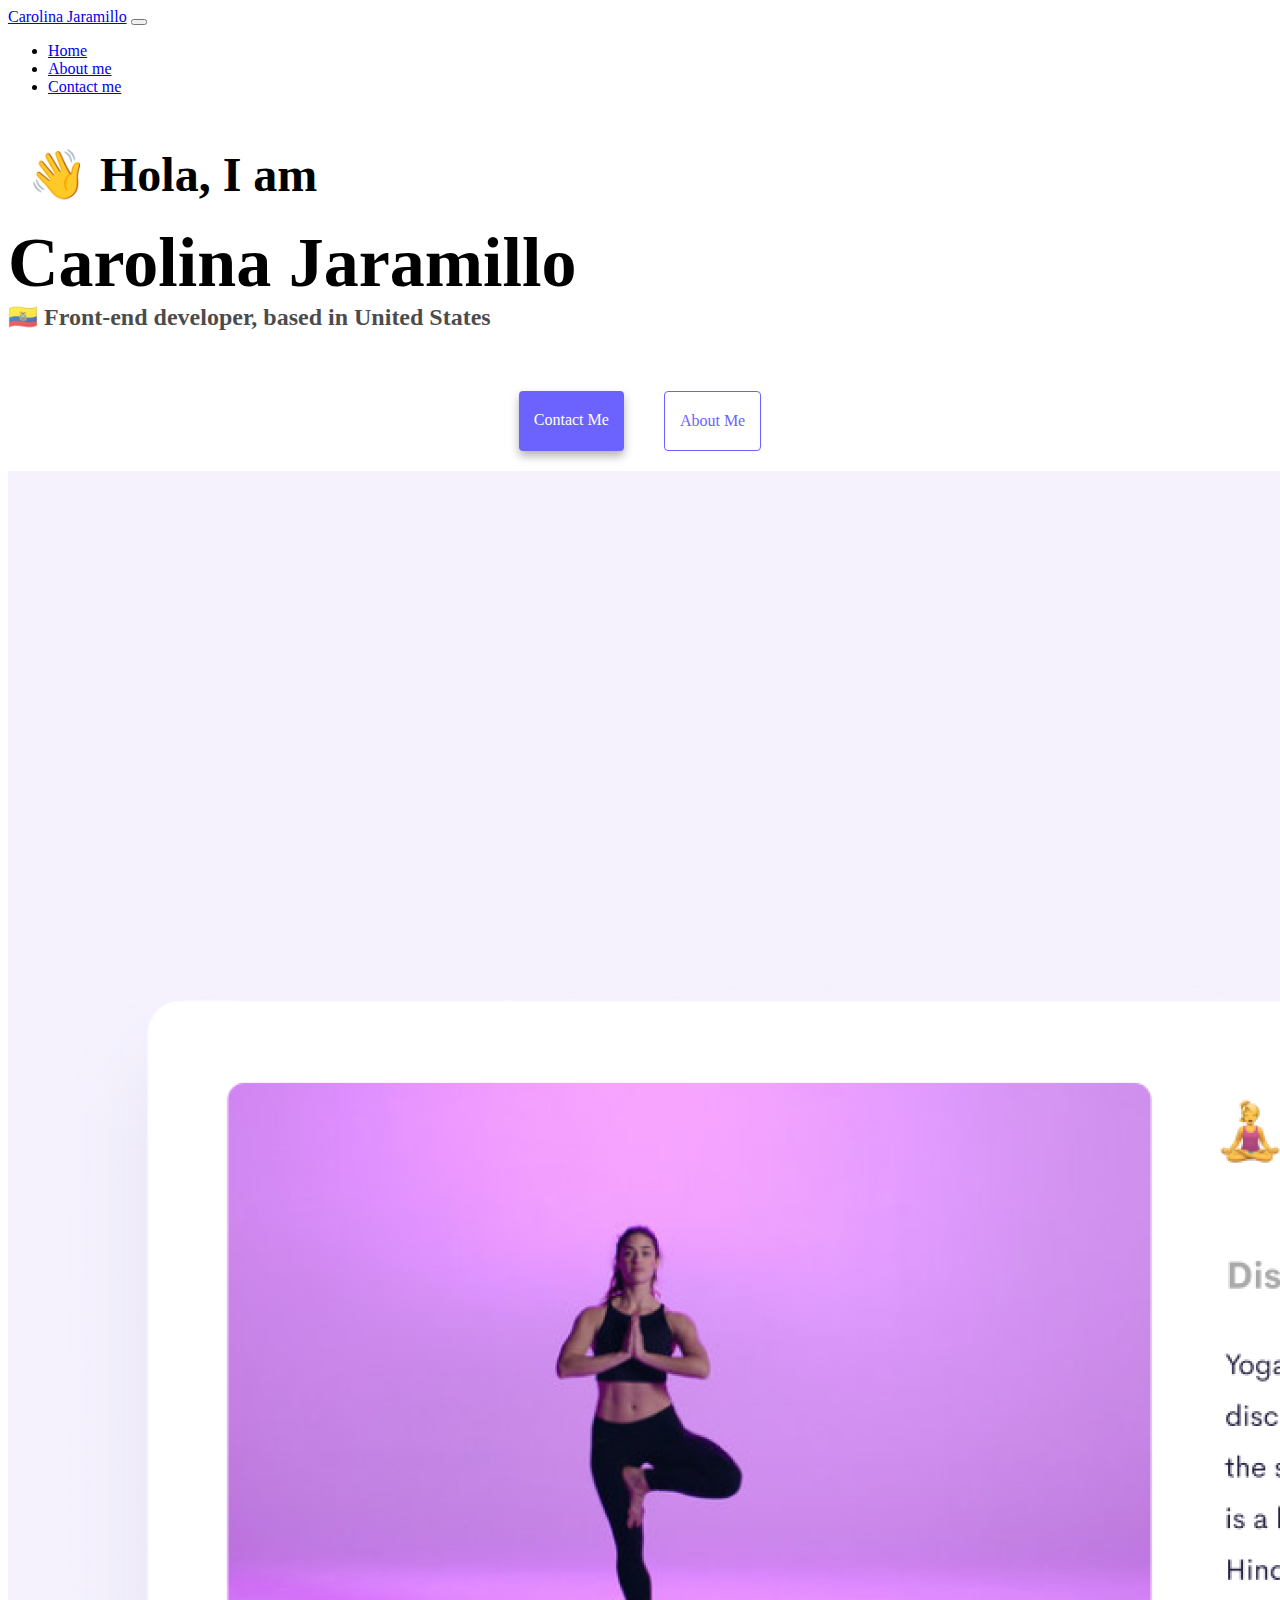
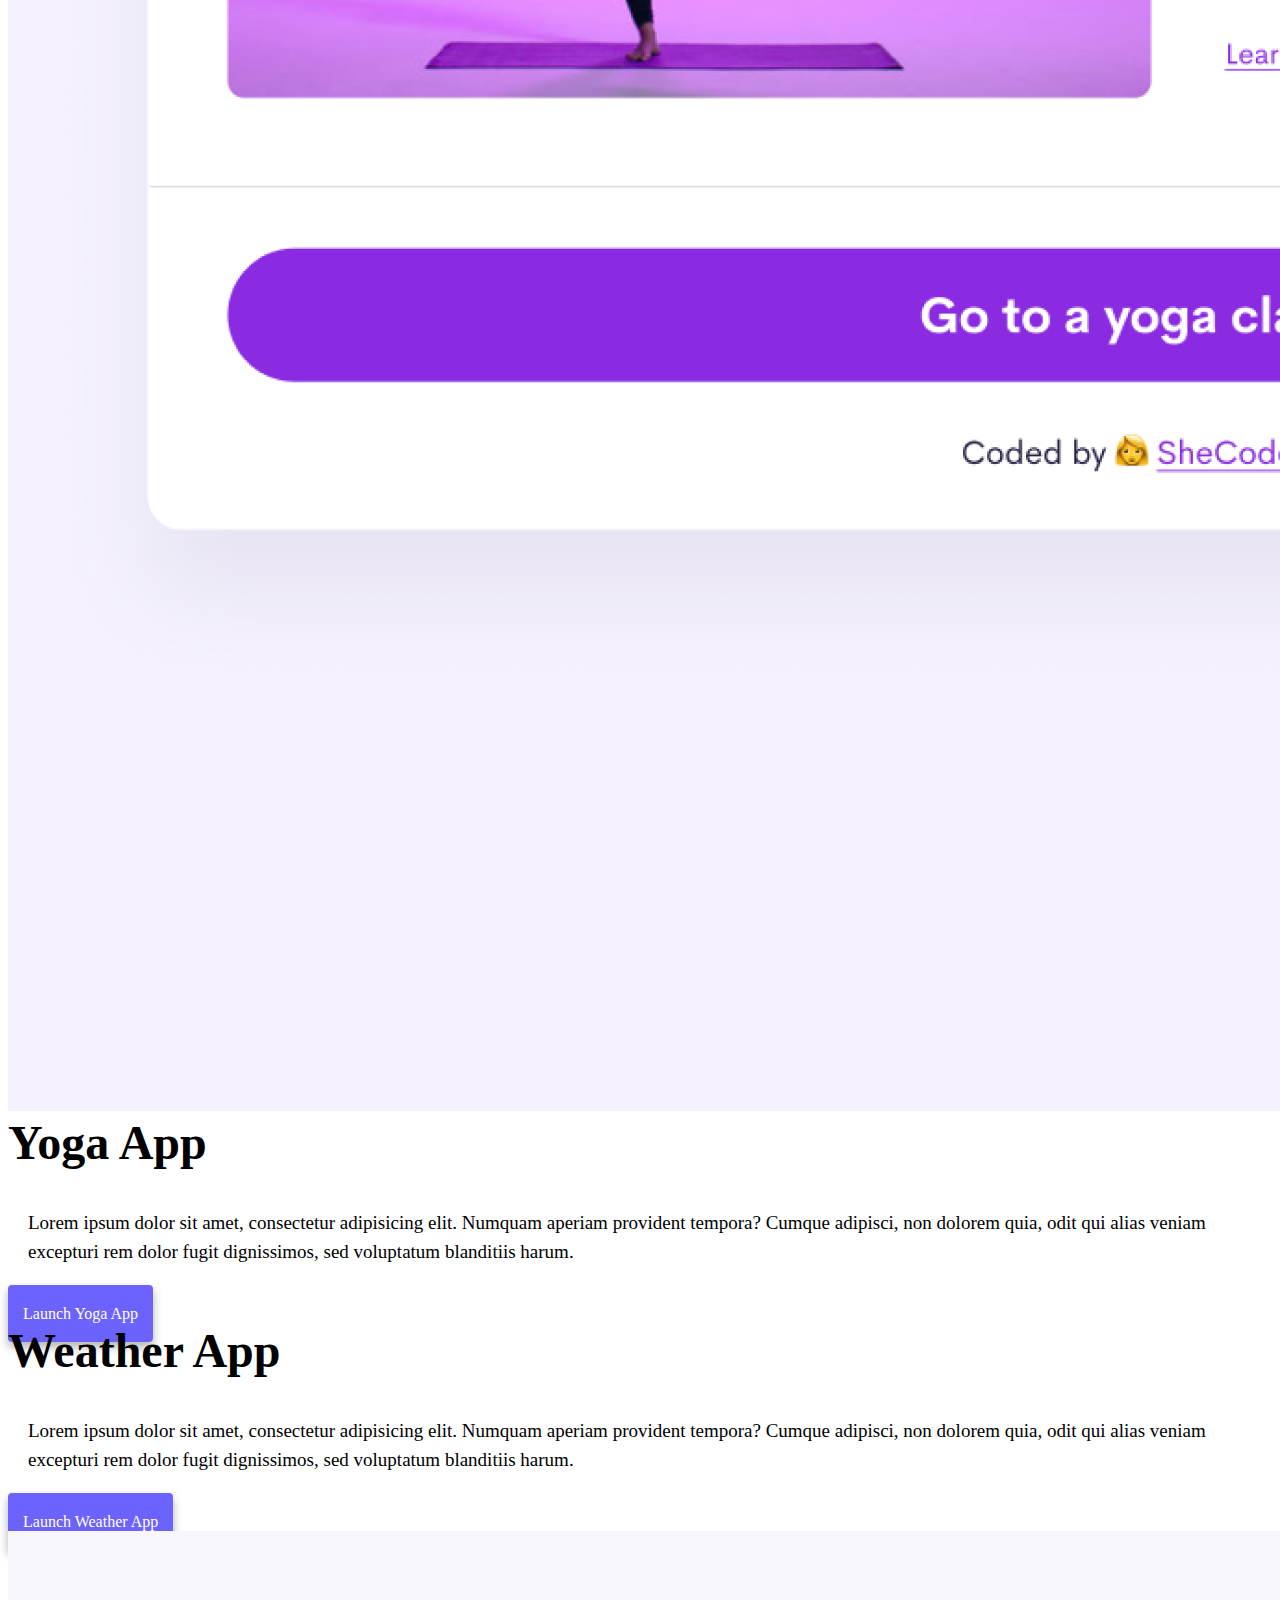
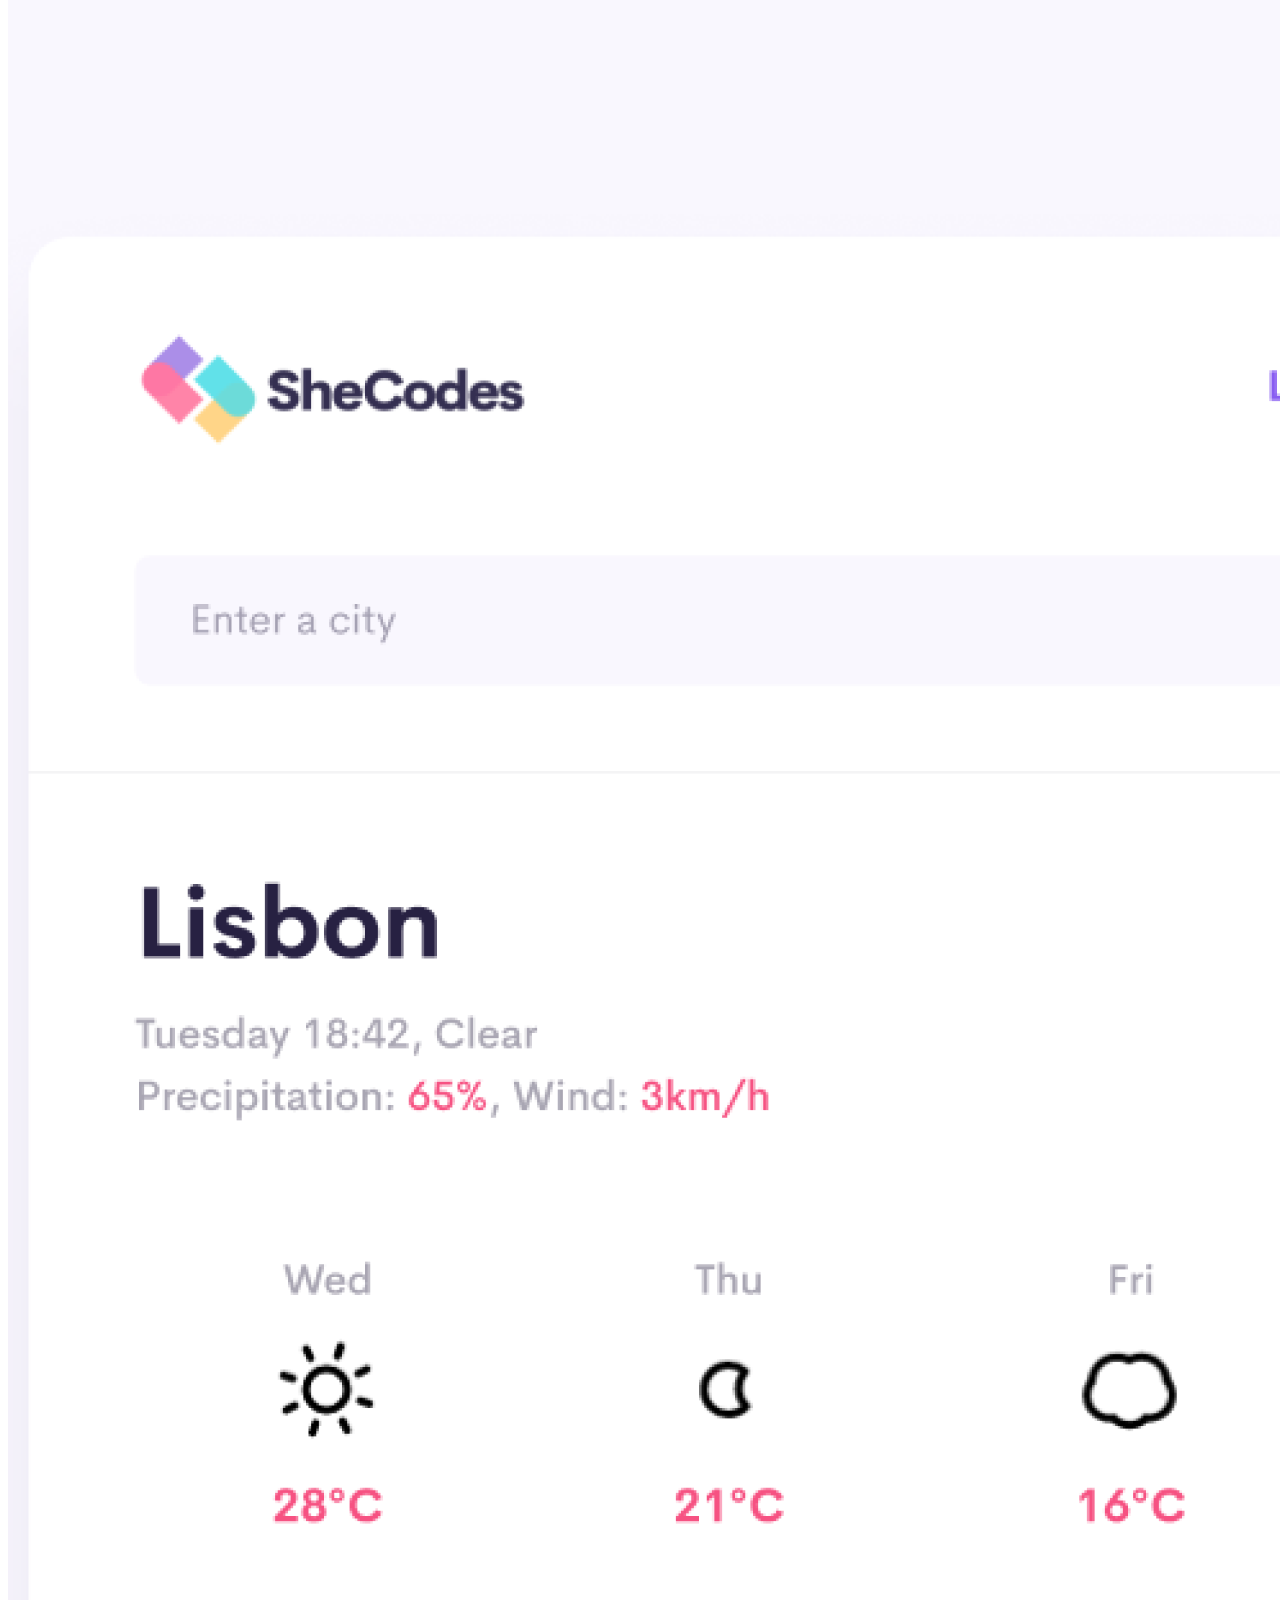
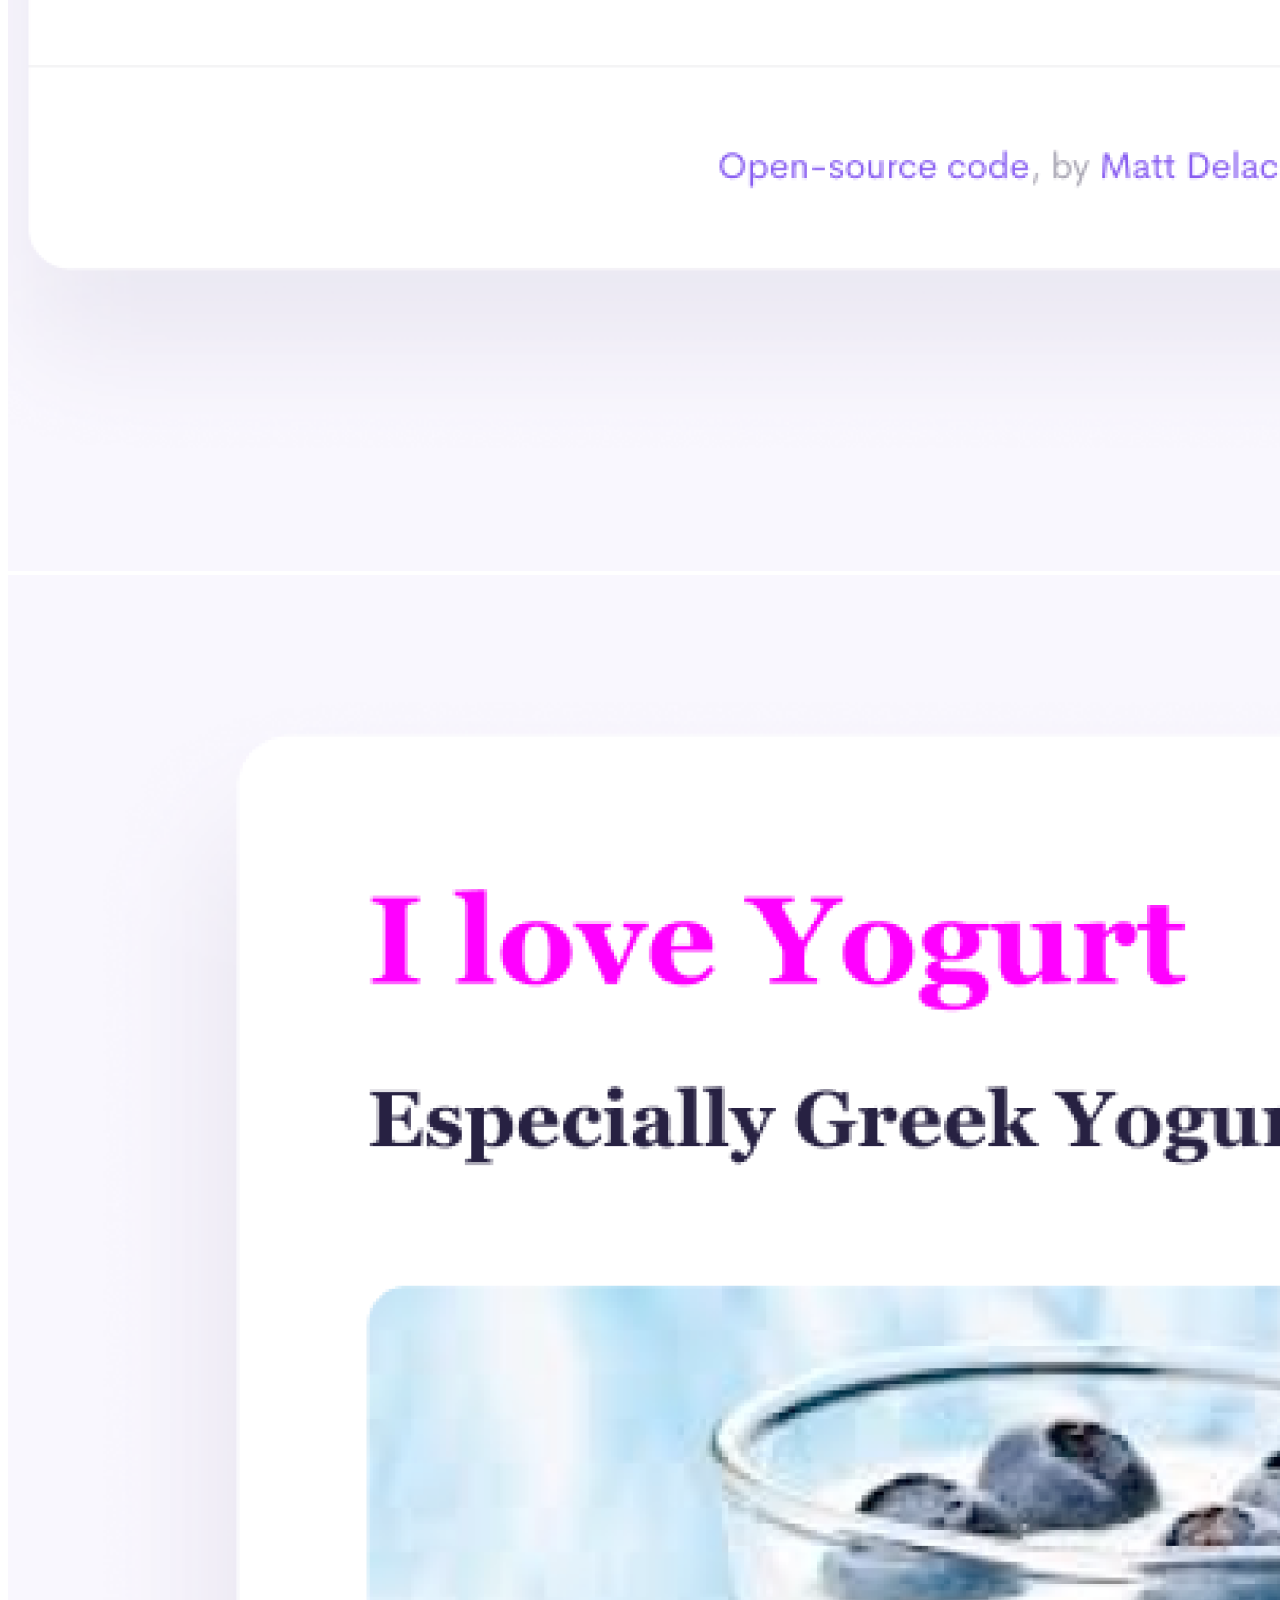
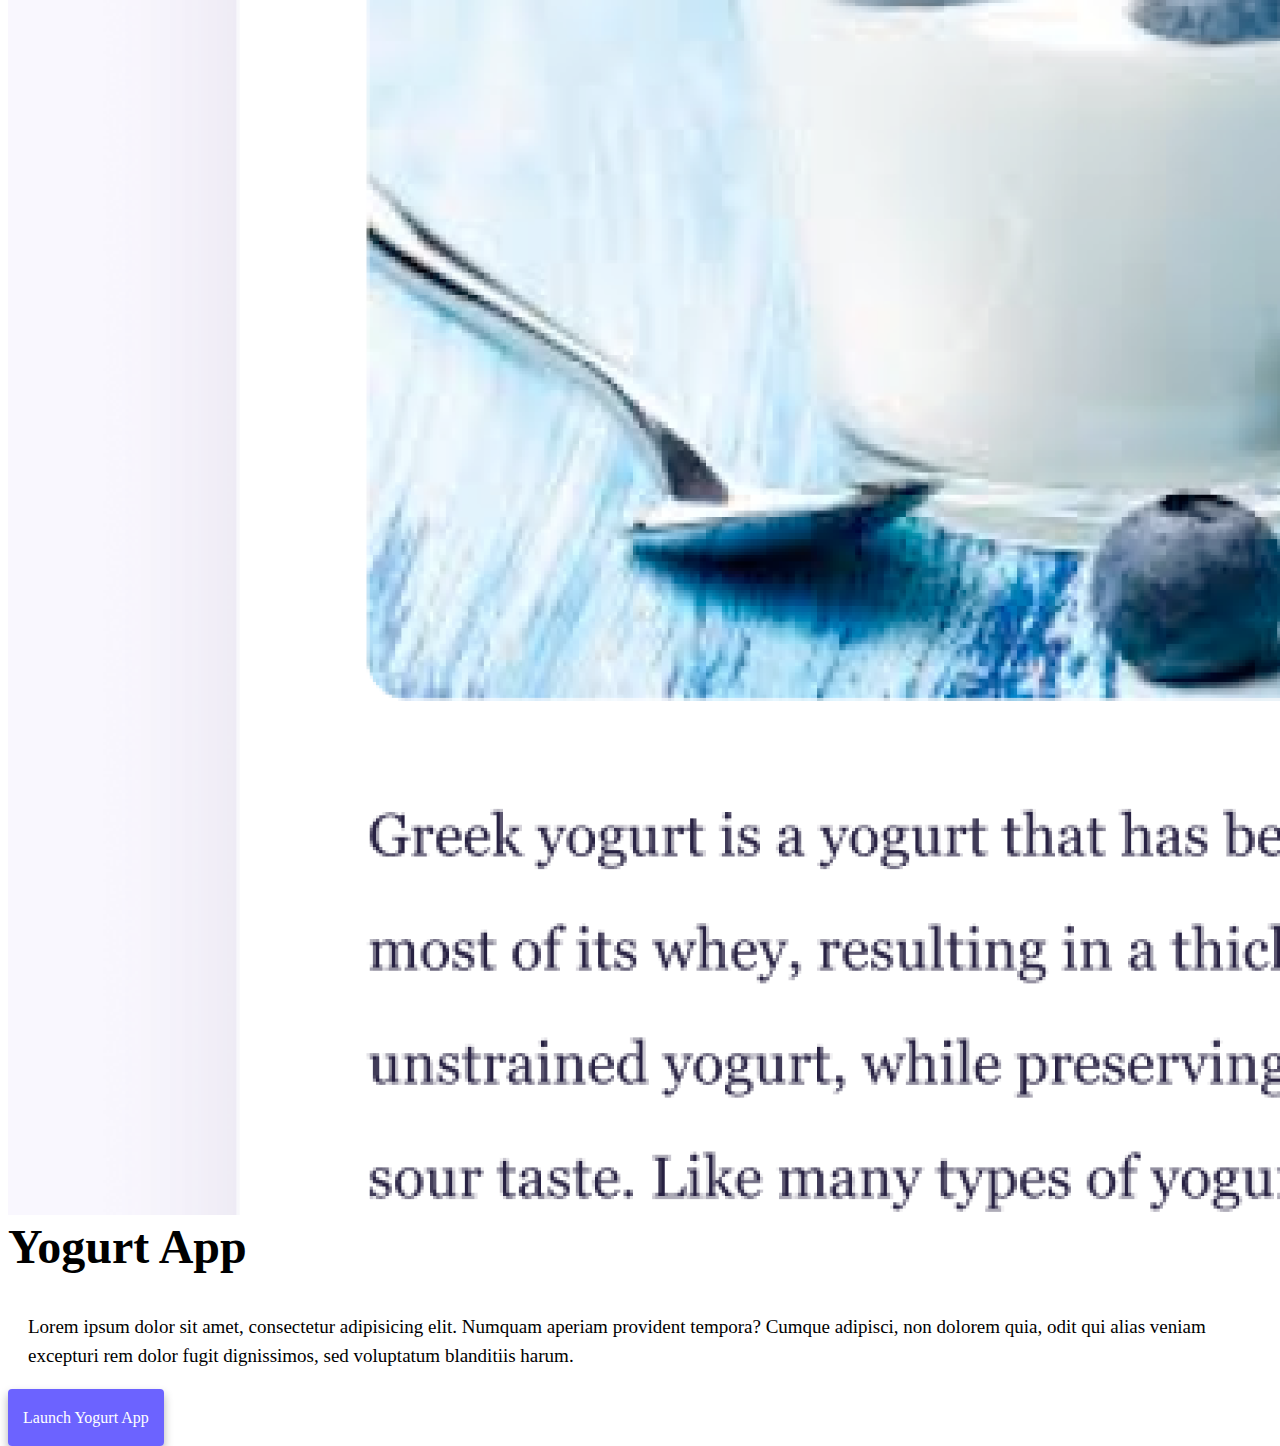
<file: index.html>
<!DOCTYPE html>
<html lang="en">
  <head>
    <meta charset="UTF-8" />
    <meta http-equiv="X-UA-Compatible" content="IE=edge" />
    <meta name="viewport" content="width=device-width, initial-scale=1.0" />
    <meta
      name="description"
      content="Front-end developer, based in United States - Carolina Jaramillo Portfolio"
    />
    <link rel="stylesheet" href="/src/style.css" />
    <link
      href="https://cdn.jsdelivr.net/npm/bootstrap@5.1.1/dist/css/bootstrap.min.css"
      rel="stylesheet"
      integrity="sha384-F3w7mX95PdgyTmZZMECAngseQB83DfGTowi0iMjiWaeVhAn4FJkqJByhZMI3AhiU"
      crossorigin="anonymous"
    />
    <script
      src="https://cdn.jsdelivr.net/npm/bootstrap@5.1.1/dist/js/bootstrap.bundle.min.js"
      integrity="sha384-/bQdsTh/da6pkI1MST/rWKFNjaCP5gBSY4sEBT38Q/9RBh9AH40zEOg7Hlq2THRZ"
      crossorigin="anonymous"
    ></script>
    <title>Front-end Developer - Carolina Jaramillo</title>
  </head>
  <body>
    <nav class="navbar navbar-expand-lg navbar-light bg-light">
      <div class="container-fluid">
        <a class="navbar-brand" href="index.html" title="Carolina Jaramillo"
          >Carolina Jaramillo</a
        >
        <button
          class="navbar-toggler"
          type="button"
          data-bs-toggle="collapse"
          data-bs-target="#navbarNav"
          aria-controls="navbarNav"
          aria-expanded="false"
          aria-label="Toggle navigation"
        >
          <span class="navbar-toggler-icon"></span>
        </button>
        <div class="collapse navbar-collapse" id="navbarNav">
          <ul class="navbar-nav">
            <li class="nav-item">
              <a
                class="nav-link active"
                aria-current="page"
                href="index.html"
                title="Home"
                >Home</a
              >
            </li>
            <li class="nav-item">
              <a class="nav-link" href="about.html" title="About me"
                >About me</a
              >
            </li>
            <li class="nav-item">
              <a class="nav-link" href="about.html#contact" title="Contact me"
                >Contact me</a
              >
            </li>
          </ul>
        </div>
      </div>
    </nav>
    <h2 class="introduction text-center">👋 Hola, I am</h2>
    <h1 class="name text-center">Carolina Jaramillo</h1>
    <h3 class="presentation text-center">
      🇪🇨 Front-end developer, based in United States
    </h3>
    <div class="navigation-links">
      <a href="about.html#contact" class="contact-link">Contact me</a>
      <a href="about.html" class="about-link">About me</a>
    </div>
    <div class="container">
      <div class="row">
        <div class="col-md-6">
          <img
            src="images/yoga.png"
            class="img-fluid rounded d-none d-md-block"
            alt="yoga"
          />
        </div>
        <div class="col-md-6">
          <h2 class="mb-3">Yoga App</h2>
          <p class="paragraph-index">
            Lorem ipsum dolor sit amet, consectetur adipisicing elit. Numquam
            aperiam provident tempora? Cumque adipisci, non dolorem quia, odit
            qui alias veniam excepturi rem dolor fugit dignissimos, sed
            voluptatum blanditiis harum.
          </p>
          <div class="mt-5">
            <a href="#" class="primary-link">Launch Yoga App</a>
          </div>
        </div>
      </div>
      <div class="row mt-5">
        <div class="col-md-6">
          <h2 class="mb-3">Weather App</h2>
          <p class="paragraph-index">
            Lorem ipsum dolor sit amet, consectetur adipisicing elit. Numquam
            aperiam provident tempora? Cumque adipisci, non dolorem quia, odit
            qui alias veniam excepturi rem dolor fugit dignissimos, sed
            voluptatum blanditiis harum.
          </p>
          <div class="mt-5">
            <a href="#" class="primary-link">Launch Weather App</a>
          </div>
        </div>
        <div class="col-md-6">
          <img
            src="images/weather.png"
            class="img-fluid rounded d-none d-md-block"
            alt="weather"
          />
        </div>
      </div>
      <div class="row mt-5">
        <div class="col-md-6">
          <img
            src="images/yogurt.png"
            class="img-fluid rounded d-none d-md-block"
            alt="yogurt"
          />
        </div>
        <div class="col-md-6">
          <h2 class="mb-3">Yogurt App</h2>
          <p class="paragraph-index">
            Lorem ipsum dolor sit amet, consectetur adipisicing elit. Numquam
            aperiam provident tempora? Cumque adipisci, non dolorem quia, odit
            qui alias veniam excepturi rem dolor fugit dignissimos, sed
            voluptatum blanditiis harum.
          </p>
          <div class="mt-5">
            <a href="#" class="primary-link">Launch Yogurt App</a>
          </div>
        </div>
      </div>
    </div>
  </body>
</html>
</file>
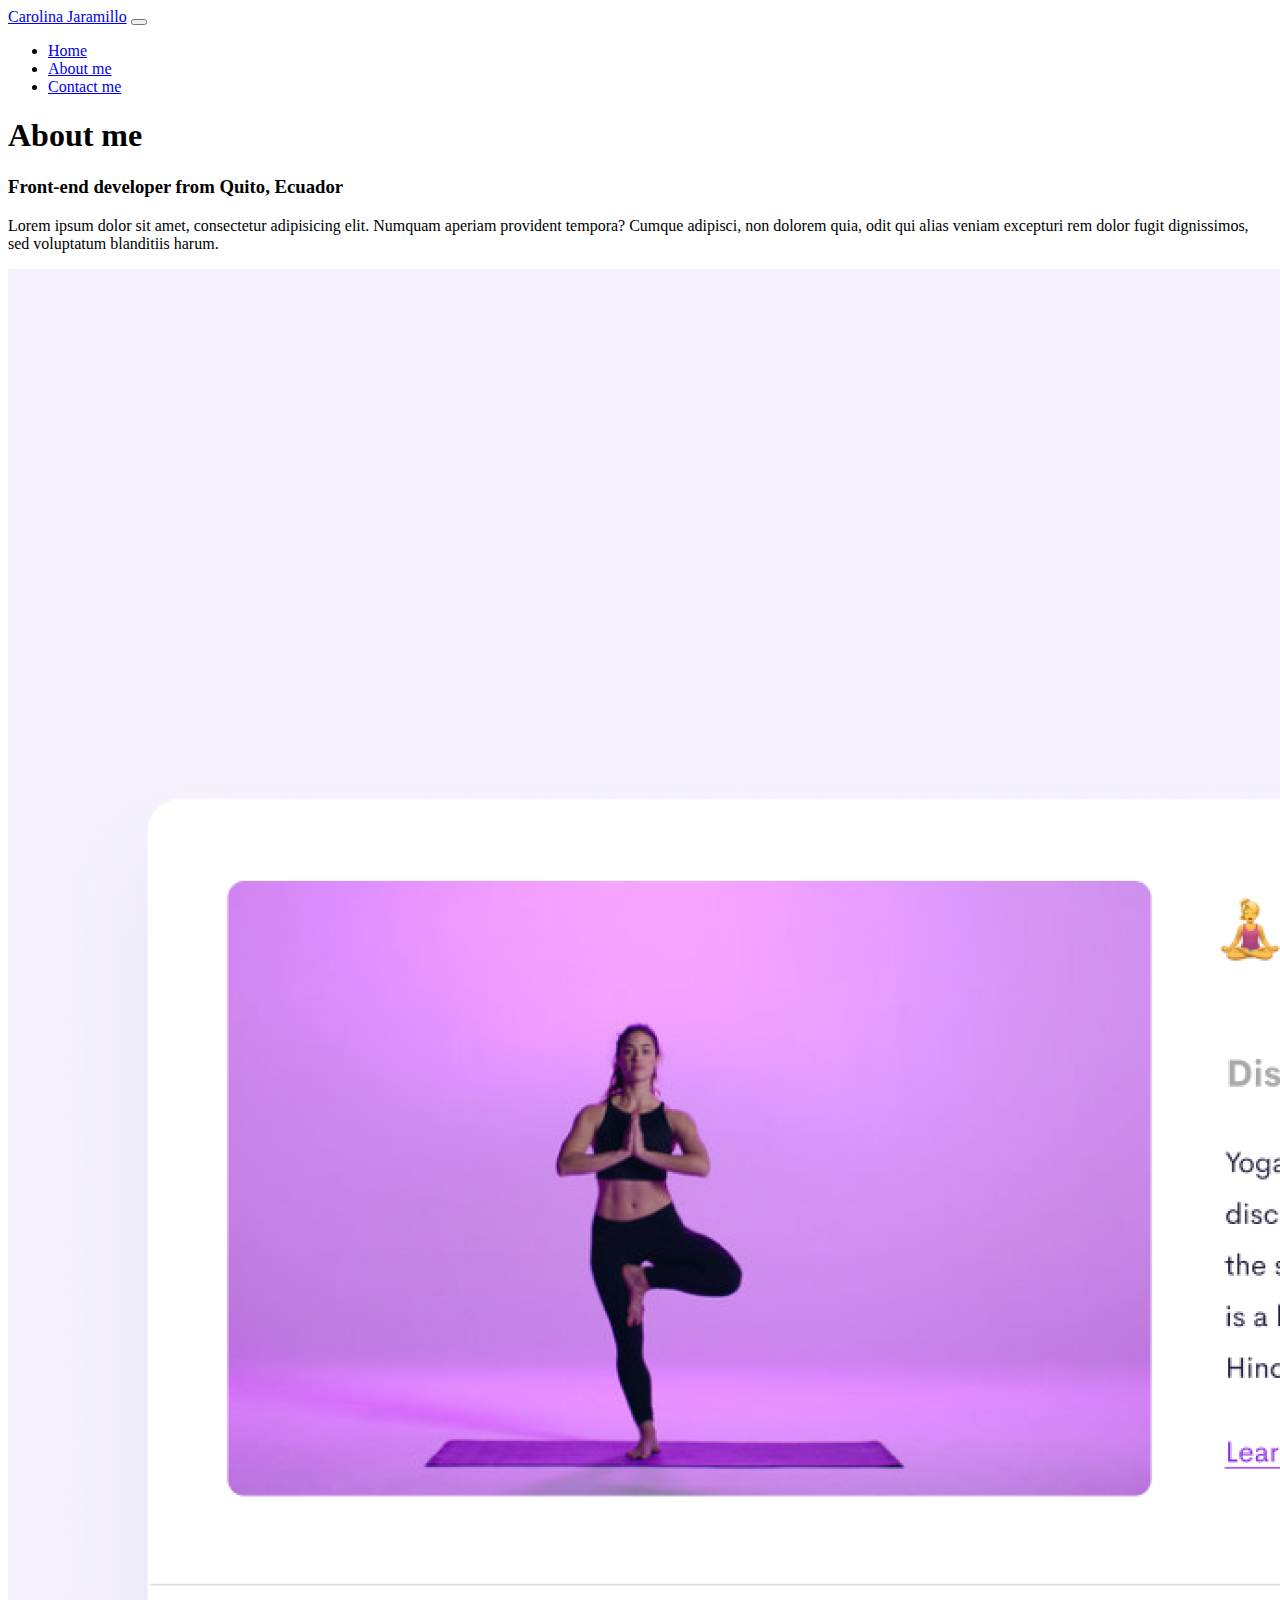
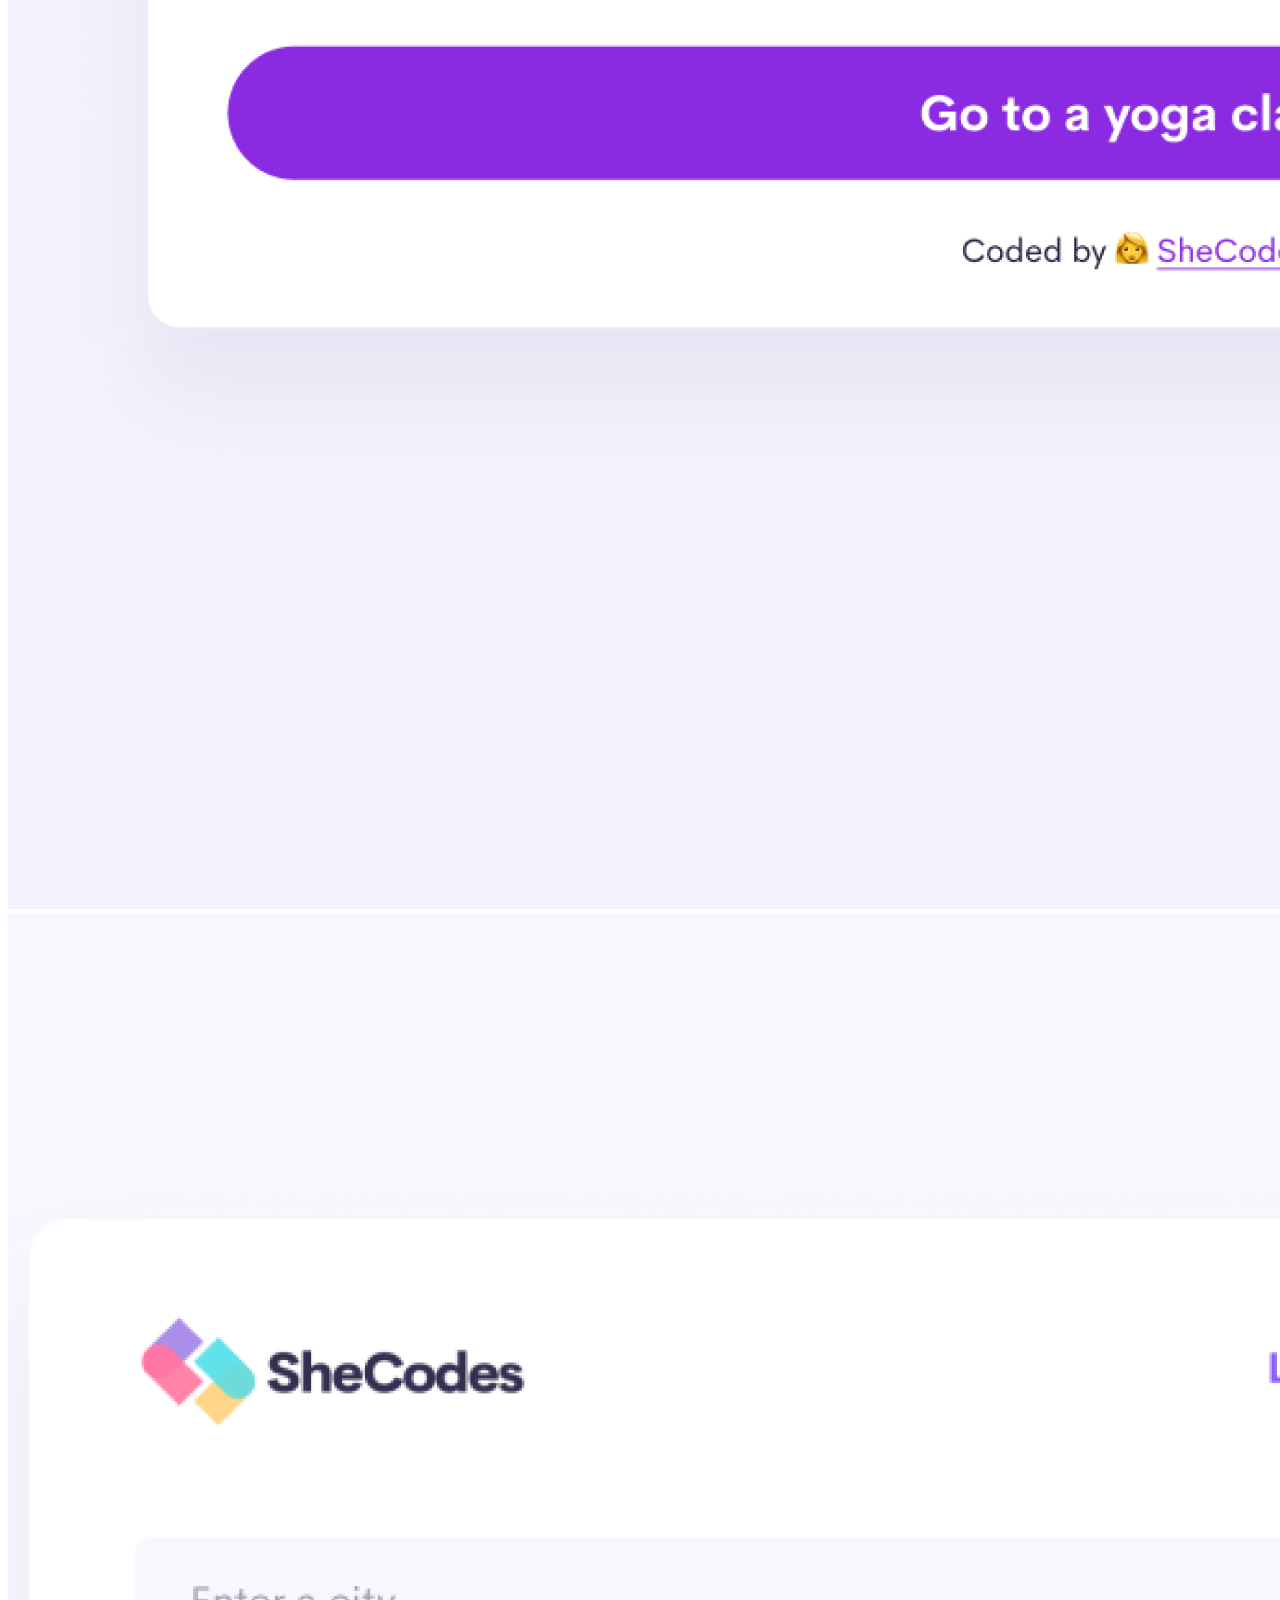
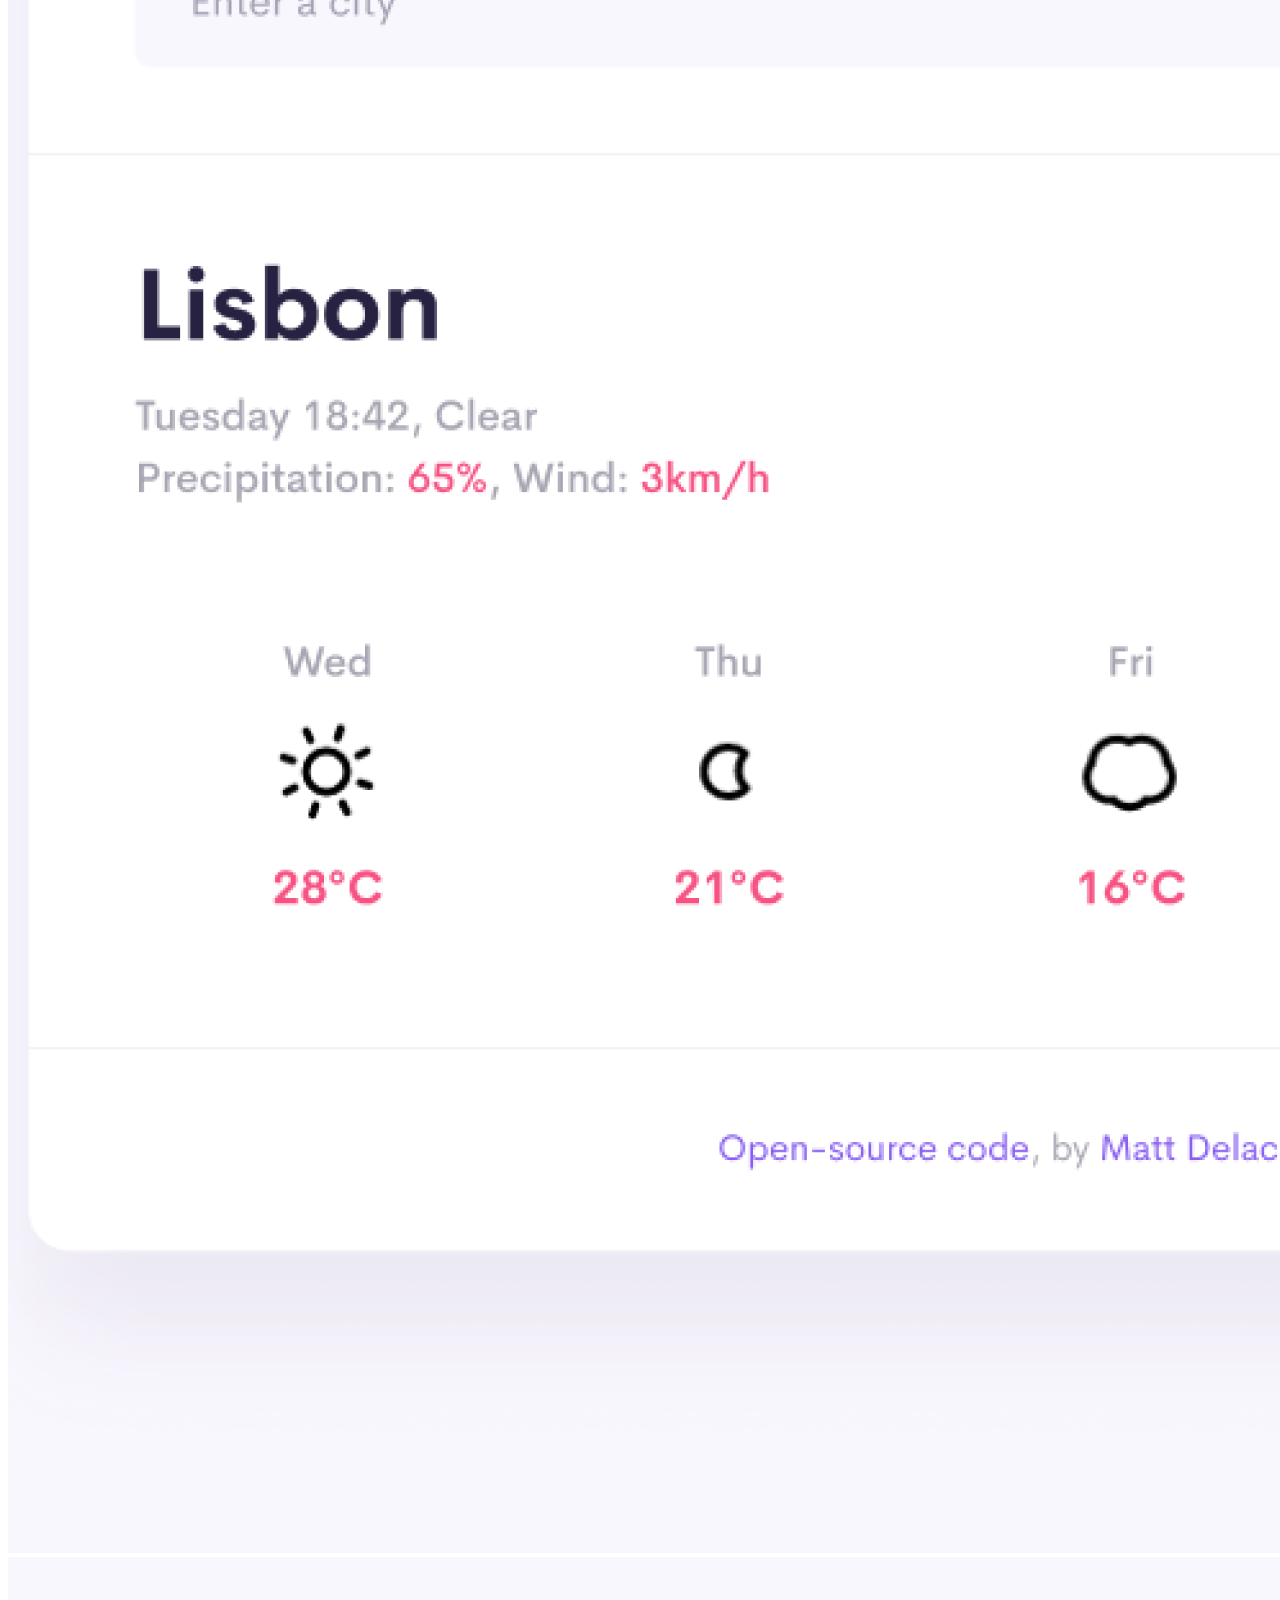
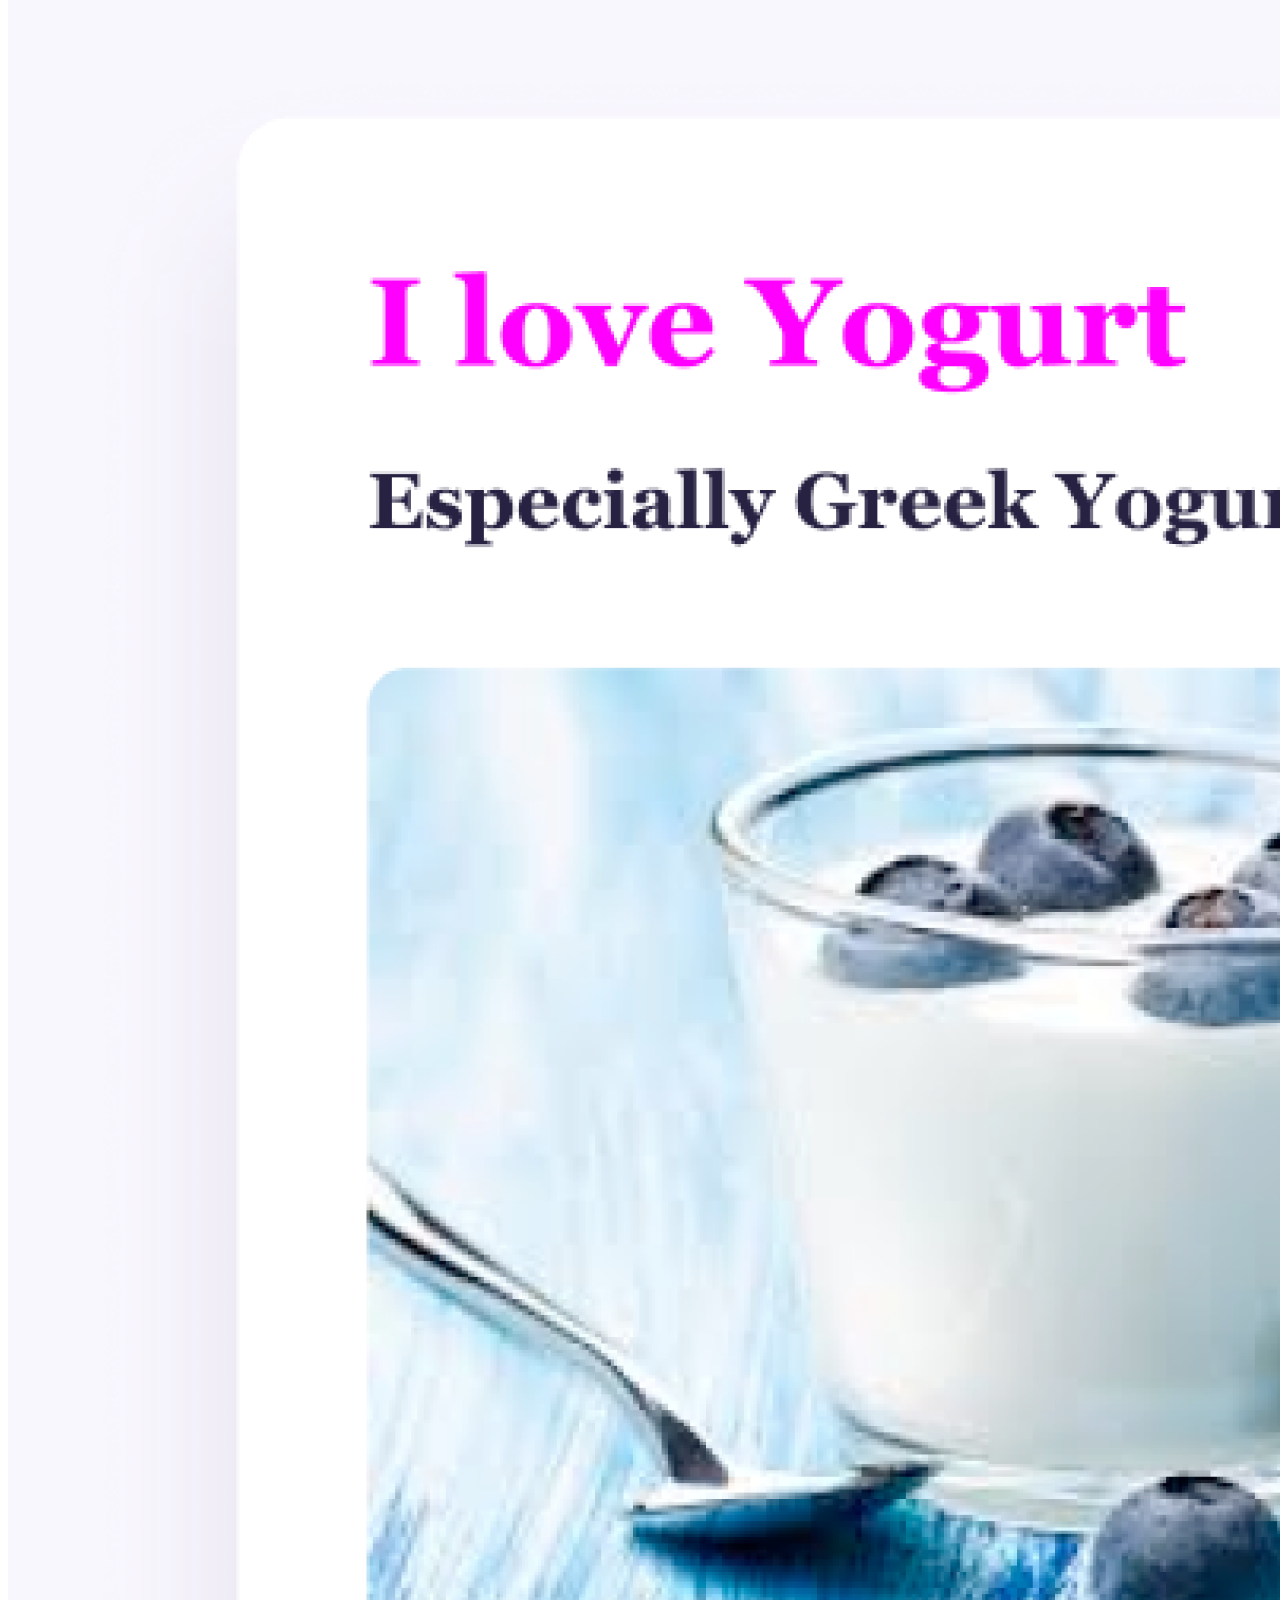
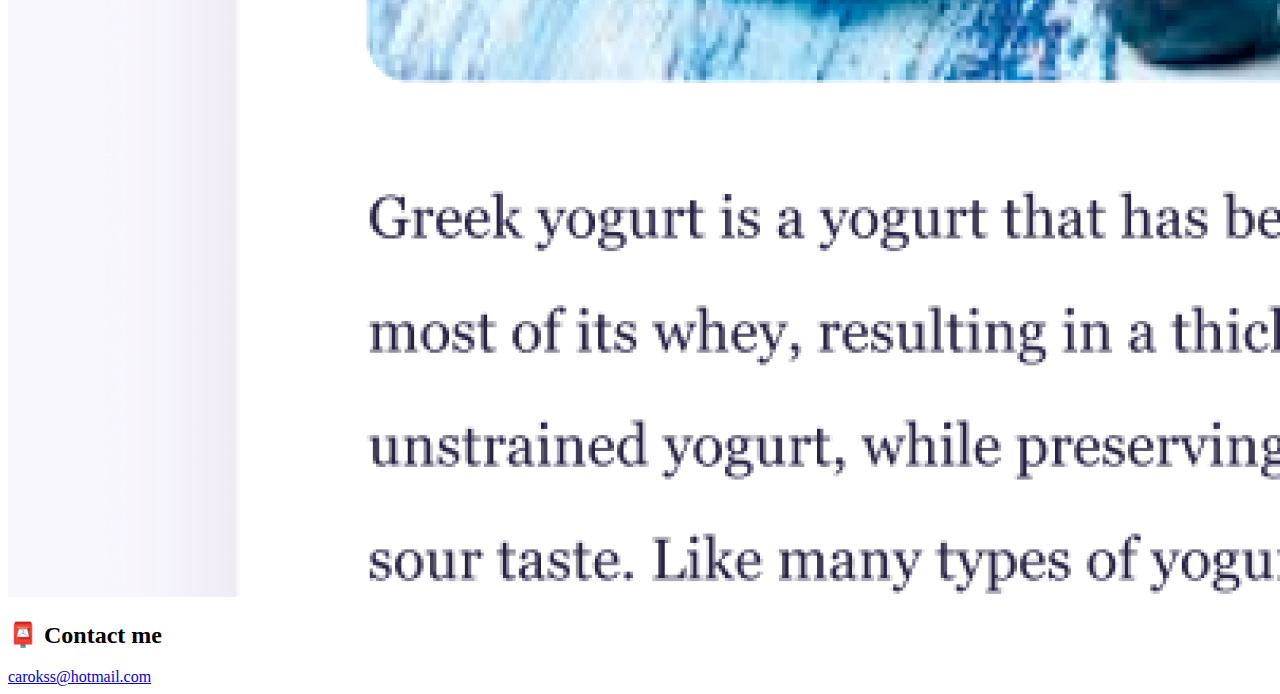
<file: about.html>
<!DOCTYPE html>
<html lang="en">
  <head>
    <meta charset="UTF-8" />
    <meta http-equiv="X-UA-Compatible" content="IE=edge" />
    <meta name="viewport" content="width=device-width, initial-scale=1.0" />
    <meta
      name="description"
      content="Projects that Carolina Jaramillo has been working on."
      <link
      rel="stylesheet"
      href="src/style.css"
    />
    <link
      href="https://cdn.jsdelivr.net/npm/bootstrap@5.1.1/dist/css/bootstrap.min.css"
      rel="stylesheet"
      integrity="sha384-F3w7mX95PdgyTmZZMECAngseQB83DfGTowi0iMjiWaeVhAn4FJkqJByhZMI3AhiU"
      crossorigin="anonymous"
    />
    <script
      src="https://cdn.jsdelivr.net/npm/bootstrap@5.1.1/dist/js/bootstrap.bundle.min.js"
      integrity="sha384-/bQdsTh/da6pkI1MST/rWKFNjaCP5gBSY4sEBT38Q/9RBh9AH40zEOg7Hlq2THRZ"
      crossorigin="anonymous"
    ></script>
    <title>About Carolina Jaramillo</title>
  </head>
  <body>
    <nav class="navbar navbar-expand-lg navbar-light bg-light">
      <div class="container-fluid">
        <a class="navbar-brand" href="index.html">Carolina Jaramillo</a>
        <button
          class="navbar-toggler"
          type="button"
          data-bs-toggle="collapse"
          data-bs-target="#navbarNav"
          aria-controls="navbarNav"
          aria-expanded="false"
          aria-label="Toggle navigation"
        >
          <span class="navbar-toggler-icon"></span>
        </button>
        <div class="collapse navbar-collapse" id="navbarNav">
          <ul class="navbar-nav">
            <li class="nav-item">
              <a class="nav-link active" aria-current="page" href="index.html"
                >Home</a
              >
            </li>
            <li class="nav-item">
              <a class="nav-link" href="about.html">About me</a>
            </li>
            <li class="nav-item">
              <a class="nav-link" href="about.html#contact">Contact me</a>
            </li>
          </ul>
        </div>
      </div>
    </nav>
    <h1 class="about-me text-center">About me</h1>
    <h3 class="description text-center">
      Front-end developer from Quito, Ecuador
    </h3>
    <div class="about-paragraphs text-center">
      <p>
        Lorem ipsum dolor sit amet, consectetur adipisicing elit. Numquam
        aperiam provident tempora? Cumque adipisci, non dolorem quia, odit qui
        alias veniam excepturi rem dolor fugit dignissimos, sed voluptatum
        blanditiis harum.
      </p>
    </div>
    <div class="container">
      <div class="row">
        <div class="col-sm-4">
          <img
            src="images/yoga.png"
            class="img-fluid p-2 shadow-rounded"
            alt="yoga"
          />
        </div>
        <div class="col-sm-4">
          <img
            src="images/weather.png"
            class="img-fluid p-2 shadow-rounded"
            alt="weather"
          />
        </div>
        <div class="col-sm-4">
          <img
            src="images/yogurt.png"
            class="img-fluid p-2 shadow-rounded"
            alt="yogurt"
          />
        </div>
      </div>
    </div>
    <div id="contact" class="mt-5">
      <h2 class="contact-me text-center">📮 Contact me</h2>
      <a href="mailto:carokss@hotmail.com" class="email-link">
        carokss@hotmail.com
      </a>
    </div>
  </body>
</html>
</file>
<file: src/style.css>
:root {
  --primary-color: #6c63ff;
  --secondary-color: #f5f2fe;
  --box-shadow: 0 5px 10px rgba(0, 0, 0, 0.3);
}

h1,
h2,
h3 {
  margin: 0;
}

h1 {
  font-size: 96px;
}

h2 {
  font-size: 48px;
}

h3 {
  font-size: 24px;
  opacity: 0.7;
}

p {
  background: var(--secondary-color);
  padding: 20px;
  border-radius: 4px;
  font-size: 18px;
  line-height: 1.5;
  text-align: center;
}

.navigation-links {
  display: flex;
  margin-top: 40px;
  justify-content: center;
}

.navigation-links a {
  margin: 20px;
  border-radius: 4px;
  padding: 20px 15px;
  text-decoration: none;
  text-transform: capitalize;
}

.contact-link {
  background: var(--primary-color);
  box-shadow: var(--box-shadow);
  color: white;
}

.about-link {
  color: var(--primary-color);
  border: 1px solid var(--primary-color);
}

.homepage-link {
  color: var(--primary-color);
  text-align: center;
  display: block;
}

.about-paragraphs {
  display: flex;
  margin: 30px 0;
}

.about-paragraphs p {
  margin: 10px;
  background: none;
}

.email-link {
  display: flex;
  justify-content: center;
  color: var(--primary-color);
  font-size: 28px;
  text-decoration: none;
}

.email-link:hover {
  text-decoration: underline;
}

.paragraph-index {
  background: none;
  font-size: 19px;
  text-align: start;
}

.primary-link {
  text-decoration: none;
  text-transform: capitalize;
  background: var(--primary-color);
  box-shadow: var(--box-shadow);
  border-radius: 4px;
  padding: 20px 15px;
  color: white;
}

.about-me {
  font-size: 96px;
}

.description {
  font-size: 24px;
  opacity: 0.7;
}

.contact-me {
  font-size: 48px;
}

.introduction {
  font-size: 48px;
  margin: 20px 20px 20px;
  padding-top: 30px;
}

.name {
  font-size: 70px;
}

.presentation {
  font-size: 24px;
  opacity: 0.7;
}
</file>
